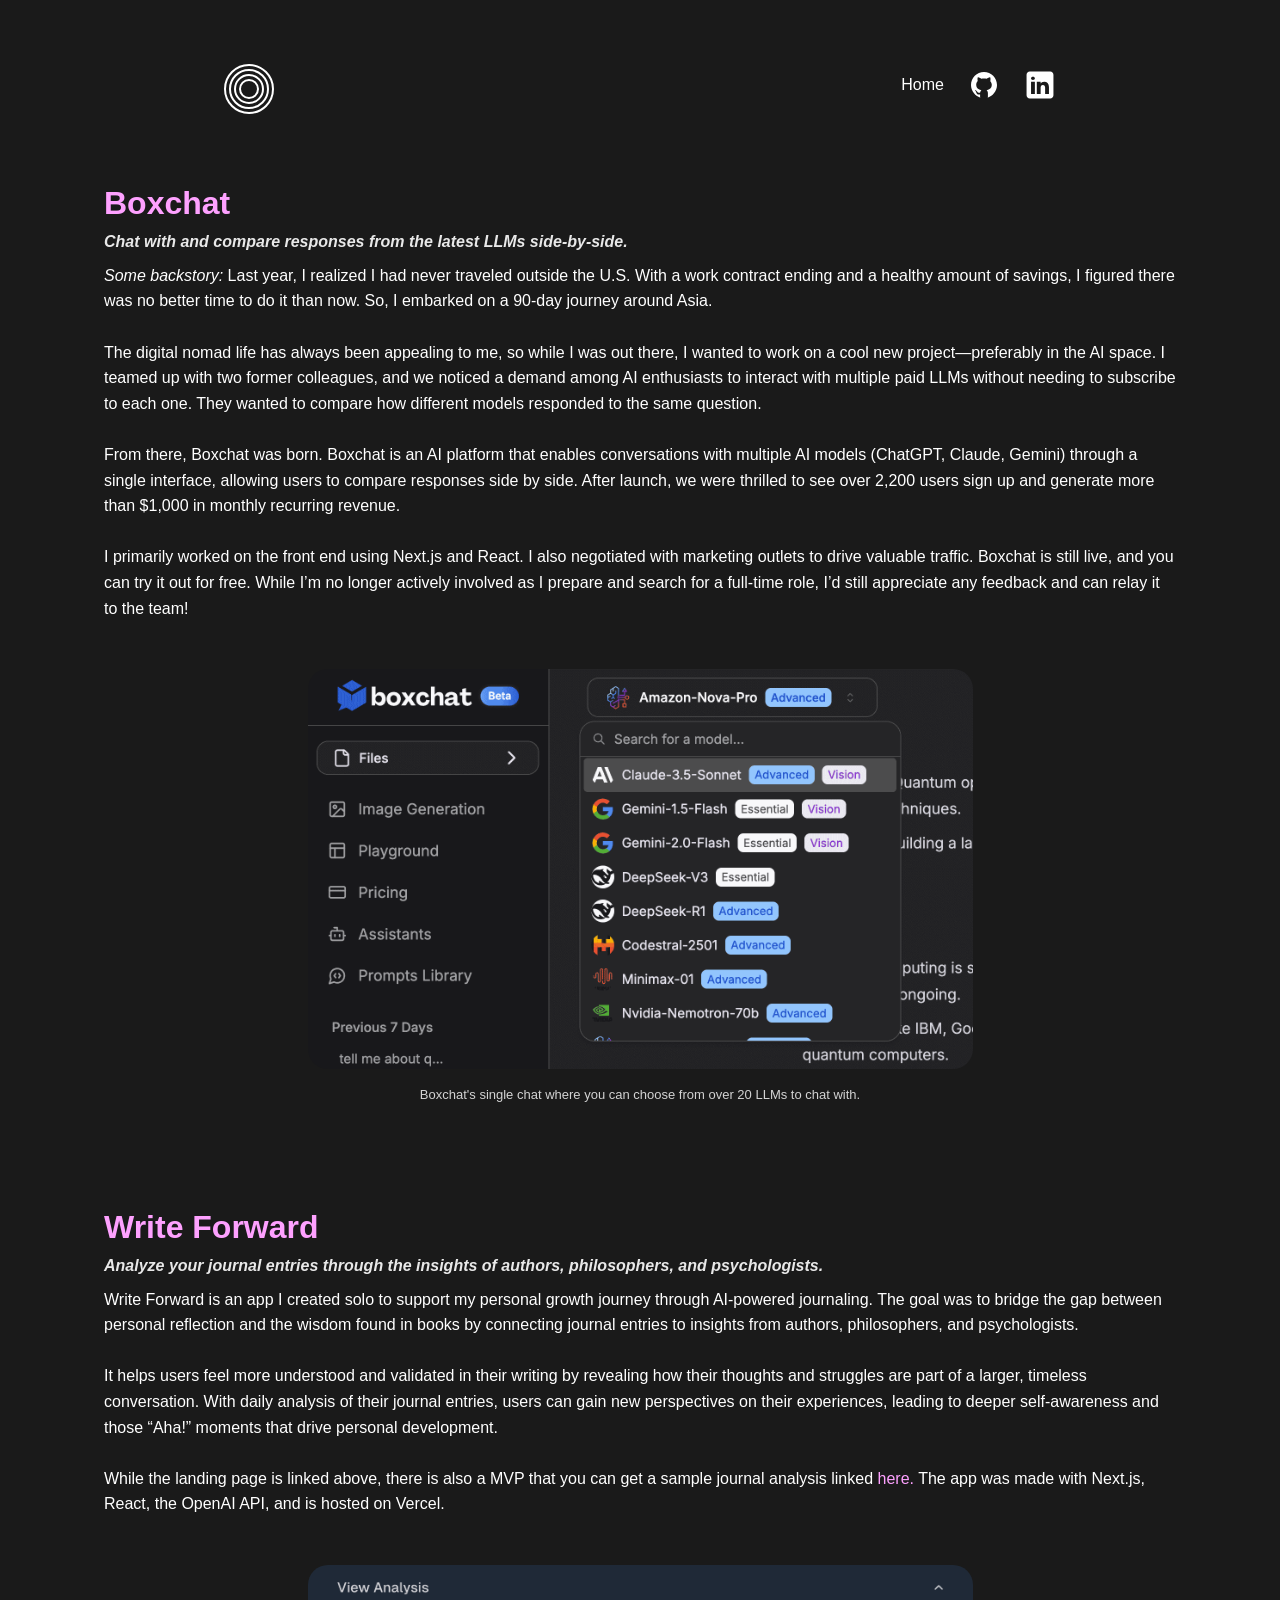
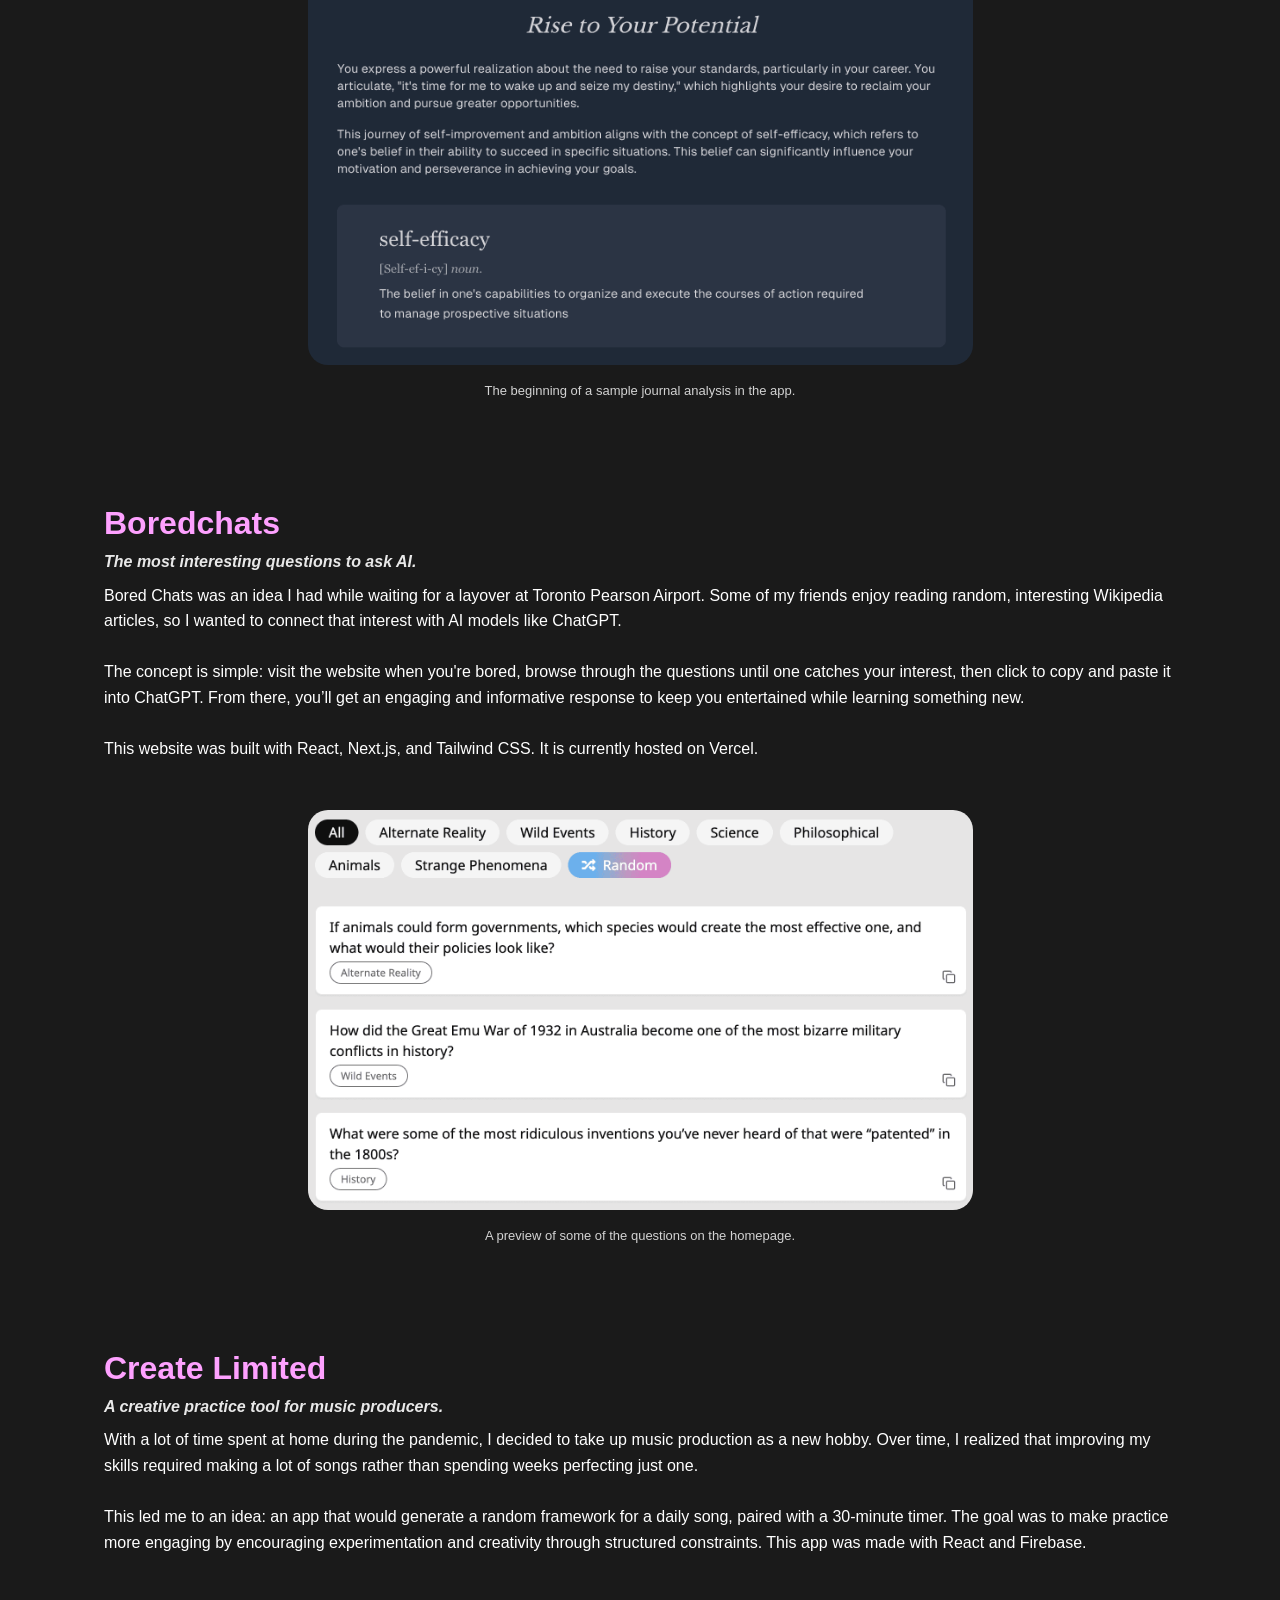
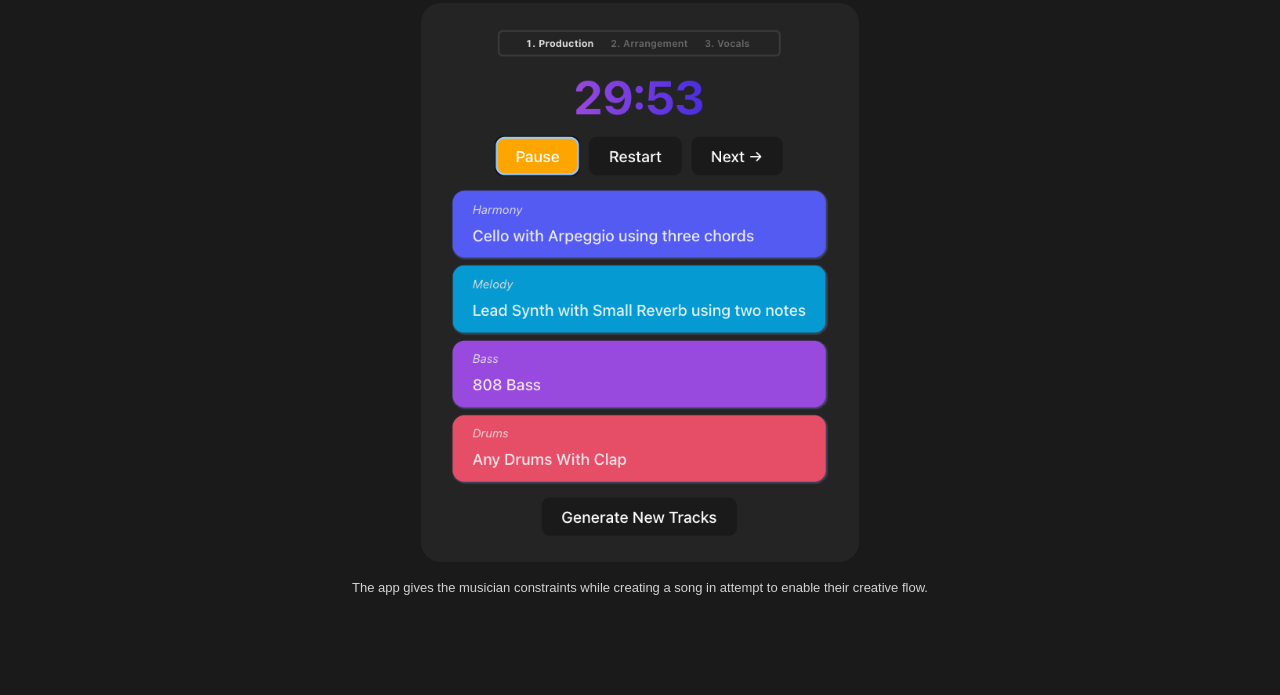
<file: projects.html>
<!DOCTYPE html>
<html lang="en">
<head>
    <meta charset="UTF-8">
    <meta name="viewport" content="width=device-width, initial-scale=1.0">
    <title>Brian's Website</title>
    <link rel="stylesheet" href="style.css">
</head>
<body>
    <nav>
      <div class="logo">
          <div class="circle"></div>
          <div class="circle"></div>
          <div class="circle"></div>
          <div class="circle"></div>
      </div>
      <div class="nav-links">
          <a href="index.html" style="padding-top: 3px;">Home</a>
          <a href="https://github.com/brianbaso" target="_blank">
            <img style="height: 32px; width: 32px;" src="img/github-icon.svg" alt="Github"/>
          </a>
          <a href="https://www.linkedin.com/in/brianbaso/" target="_blank">
            <img style="height: 32px; width: 32px;" src="img/linkedin-icon.svg" alt="Linkedin"/>
          </a>
      </div>
    </nav>
    <main class="projects">
        <div class="project-item">
          <h1><a class="project-link" target="_blank" href="https://boxchat.ai/">Boxchat</a></h1>
          <h4 class="project-subheading"><i>Chat with and compare responses from the latest LLMs side-by-side.</i></h4>
          <p><i>Some backstory:</i> Last year, I realized I had never traveled outside the U.S. With a work contract ending and a healthy amount of savings, I figured there was no better time to do it than now. So, I embarked on a 90-day journey around Asia.<br/><br/>

          The digital nomad life has always been appealing to me, so while I was out there, I wanted to work on a cool new project—preferably in the AI space. I teamed up with two former colleagues, and we noticed a demand among AI enthusiasts to interact with multiple paid LLMs without needing to subscribe to each one. They wanted to compare how different models responded to the same question.<br/><br/>

          From there, Boxchat was born. Boxchat is an AI platform that enables conversations with multiple AI models (ChatGPT, Claude, Gemini) through a single interface, allowing users to compare responses side by side. After launch, we were thrilled to see over 2,200 users sign up and generate more than $1,000 in monthly recurring revenue.<br/><br/>

          I primarily worked on the front end using Next.js and React. I also negotiated with marketing outlets to drive valuable traffic. Boxchat is still live, and you can try it out for free. While I’m no longer actively involved as I prepare and search for a full-time role, I’d still appreciate any feedback and can relay it to the team!
         <div class="project-preview">
           <img class="project-preview-img" src="img/boxchat.png" alt="Boxchat"/>
           <p class="project-preview-caption">Boxchat's single chat where you can choose from over 20 LLMs to chat with.</p>
         </div>
        </div>
        <div class="project-item">
          <h1><a class="project-link" target="_blank" href="https://writeforward.io/">Write Forward</a></h1>
          <h4 class="project-subheading"><i>Analyze your journal entries through the insights of authors, philosophers, and psychologists.</i></h4>
          <p>
            Write Forward is an app I created solo to support my personal growth journey through AI-powered journaling. The goal was to bridge the gap between personal reflection and the wisdom found in books by connecting journal entries to insights from authors, philosophers, and psychologists.<br/><br/>

            It helps users feel more understood and validated in their writing by revealing how their thoughts and struggles are part of a larger, timeless conversation. With daily analysis of their journal entries, users can gain new perspectives on their experiences, leading to deeper self-awareness and those “Aha!” moments that drive personal development.<br/><br/>

            While the landing page is linked above, there is also a MVP that you can get a sample journal analysis linked <a class="project-link" target="_blank" href="https://write-forward.vercel.app/">here.</a> The app was made with Next.js, React, the OpenAI API, and is hosted on Vercel.
          </p>
          <div class="project-preview">
            <img class="project-preview-img" src="img/write-forward.png" alt="Write Forward"/>
            <p class="project-preview-caption">The beginning of a sample journal analysis in the app.</p>
          </div>
        </div>
        <div class="project-item">
          <h1><a class="project-link" target="_blank" href="https://boredchats.com/">Boredchats</a></h1>
          <h4 class="project-subheading"><i>The most interesting questions to ask AI.</i></h4>
          <p>
            Bored Chats was an idea I had while waiting for a layover at Toronto Pearson Airport. Some of my friends enjoy reading random, interesting Wikipedia articles, so I wanted to connect that interest with AI models like ChatGPT.<br/><br/>

            The concept is simple: visit the website when you're bored, browse through the questions until one catches your interest, then click to copy and paste it into ChatGPT. From there, you’ll get an engaging and informative response to keep you entertained while learning something new.<br/><br/>

            This website was built with React, Next.js, and Tailwind CSS. It is currently hosted on Vercel.
          </p>
          <div class="project-preview">
            <img class="project-preview-img" src="img/boredchats.png" alt="Bored Chats"/>
            <p class="project-preview-caption">A preview of some of the questions on the homepage.</p>
          </div>
        </div>
        <div class="project-item">
          <h1><a class="project-link" target="_blank" href="https://create.limited/">Create Limited</a></h1>
          <h4 class="project-subheading"><i>A creative practice tool for music producers.</i></h4>
          <p>
            With a lot of time spent at home during the pandemic, I decided to take up music production as a new hobby. Over time, I realized that improving my skills required making a lot of songs rather than spending weeks perfecting just one.<br/><br/>

            This led me to an idea: an app that would generate a random framework for a daily song, paired with a 30-minute timer. The goal was to make practice more engaging by encouraging experimentation and creativity through structured constraints. This app was made with React and Firebase.
          </p>
          <div class="project-preview">
            <img class="project-preview-img" style="height: 559px; width: 438px;" src="img/create-limited.png" alt="Create Limited"/>
            <p class="project-preview-caption">The app gives the musician constraints while creating a song in attempt to enable their creative flow.</p>
          </div>
        </div>
    </main>
</body>
</html>
</file>
<file: style.css>
* {
    margin: 0;
    padding: 0;
    box-sizing: border-box;
}

body {
    font-family: -apple-system, BlinkMacSystemFont, 'Segoe UI', Roboto, Oxygen, Ubuntu, Cantarell, sans-serif;
    background-color: #1a1a1a;
    color: white;
    line-height: 1.6;
}

nav {
    top: 0;
    width: 100%;
    padding: 4rem 14rem 2rem;
    display: flex;
    justify-content: space-between;
    align-items: center;
}

.logo {
    width: 50px;
    height: 50px;
    border-radius: 50%;
    position: relative;
}

.circle {
    width: 100%;
    height: 100%;
    position: absolute;
    top: 0;
    left: 0;
    border-radius: 50%;
    border: 2px solid white;
    box-sizing: border-box;
}

.circle:nth-child(1) {
    width: 100%;
    height: 100%;
}

.circle:nth-child(2) {
    width: 80%;
    height: 80%;
    top: 10%;
    left: 10%;
}

.circle:nth-child(3) {
    width: 60%;
    height: 60%;
    top: 20%;
    left: 20%;
}

.circle:nth-child(4) {
    width: 40%;
    height: 40%;
    top: 30%;
    left: 30%;
}

.logo:hover .circle:nth-child(1) {
    animation: pulse 1s infinite alternate ease-in-out;
}

.logo:hover .circle:nth-child(2) {
    animation: pulse 1s infinite alternate ease-in-out 0.2s;
}

.logo:hover .circle:nth-child(3) {
    animation: pulse 1s infinite alternate ease-in-out 0.4s;
}

.logo:hover .circle:nth-child(4) {
    animation: pulse 1s infinite alternate ease-in-out 0.6s;
}

@keyframes pulse {
    0% {
        transform: scale(1);
        opacity: 1;
    }

    100% {
        transform: scale(1.25);
        opacity: 0.8;
    }
}

.nav-links {
    display: flex;
    gap: 1.5rem;
}

.nav-links a {
    color: white;
    text-decoration: none;
    font-size: 1rem;
    transition: opacity 0.3s ease;
}

.nav-links a:hover {
    opacity: 0.7;
}

main {
    display: flex;
    flex-direction: column;
    align-items: center;
    padding: 0rem 4rem;
    max-width: 1200px;
    margin: 0 auto;
}

.intro-link {
    color: #fea1ff;
    text-decoration: none;
}

.projects {
    justify-content: flex-start;
    align-items: flex-start;
    padding-top: 2rem;
}

.project-item {
    margin-bottom: 3rem;
}

.project-item a {
    color: #fea1ff;
    text-decoration: none;
}

.project-item a:hover {
    letter-spacing: 5px;
}

.project-subheading {
    opacity: 0.9;
    margin-bottom: 0.5rem;
}

.project-preview {
    padding: 3rem;
    display: flex;
    justify-content: center;
    align-items: center;
    flex-direction: column;
}

.project-preview-img {
    height: 400px;
    width: 665px;
    border-radius: 20px;
}

.project-preview-caption {
    font-size: 13px;
    padding-top: 1rem;
    color: lightgrey;
}

.intro-text {
    font-size: 2.5rem;
    font-weight: 400;
    margin-bottom: 2rem;
    line-height: 1.2;
}

.secondary-text {
    font-size: 2.5rem;
    font-weight: 400;
    opacity: 0.8;
}

.avatar {
    height: 240px;
    border-radius: 50%;
    border: 2px solid white;
}

.avatars-container {
    margin-bottom: 3rem;
}

@keyframes bounce {
    0% {
        transform: translateY(0);
    }

    100% {
        transform: translateY(-15px);
    }
}

@media (max-width: 768px) {

    .intro-text,
    .secondary-text {
        font-size: 1.5rem;
        line-height: 1.4;
    }

    nav {
        flex-direction: column;
        gap: 1.5rem;
        padding: 1.5rem;
    }

    .nav-links {
        width: 100%;
        justify-content: center;
    }

    .logo {
        display: none;
    }

    .avatars-container {
        margin-bottom: 1rem;
    }

    main {
        padding: 0 1.5rem 4rem;
    }

    .project-preview {
        padding: 1.5rem 0;
    }

    .project-preview-img {
        height: auto;
        width: 100%;
        max-width: 100%;
    }

    .project-item {
        margin-bottom: 2rem;
    }

    .project-item a:hover {
        letter-spacing: 2px;
    }
}

#particles-js {
    position: fixed;
    width: 100%;
    height: 100%;
    background: #0a0a1a;
    z-index: -1;
}
</file>
